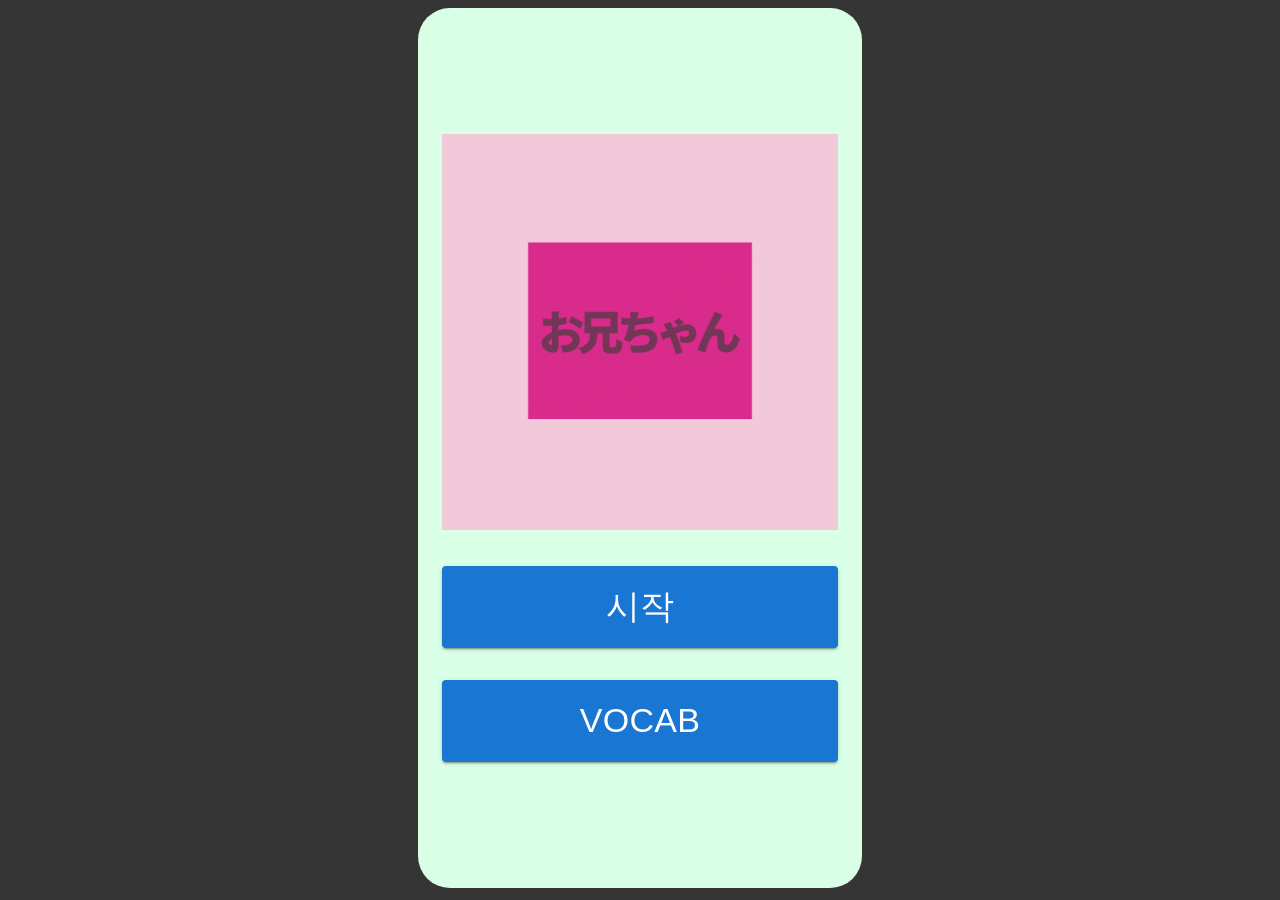
<file: index.html>
<!doctype html><html lang="en"><head><meta charset="utf-8"/><link rel="icon" href="/favicon.ico"/><meta name="viewport" content="width=device-width,initial-scale=1"/><meta name="theme-color" content="#000000"/><meta name="description" content="Web site created using create-react-app"/><link rel="apple-touch-icon" href="/logo192.png"/><link rel="manifest" href="/manifest.json"/><title>React App</title><script defer="defer" src="/static/js/main.b27fbe01.js"></script><link href="/static/css/main.84789092.css" rel="stylesheet"></head><body><noscript>You need to enable JavaScript to run this app.</noscript><div id="root"></div></body></html>
</file>
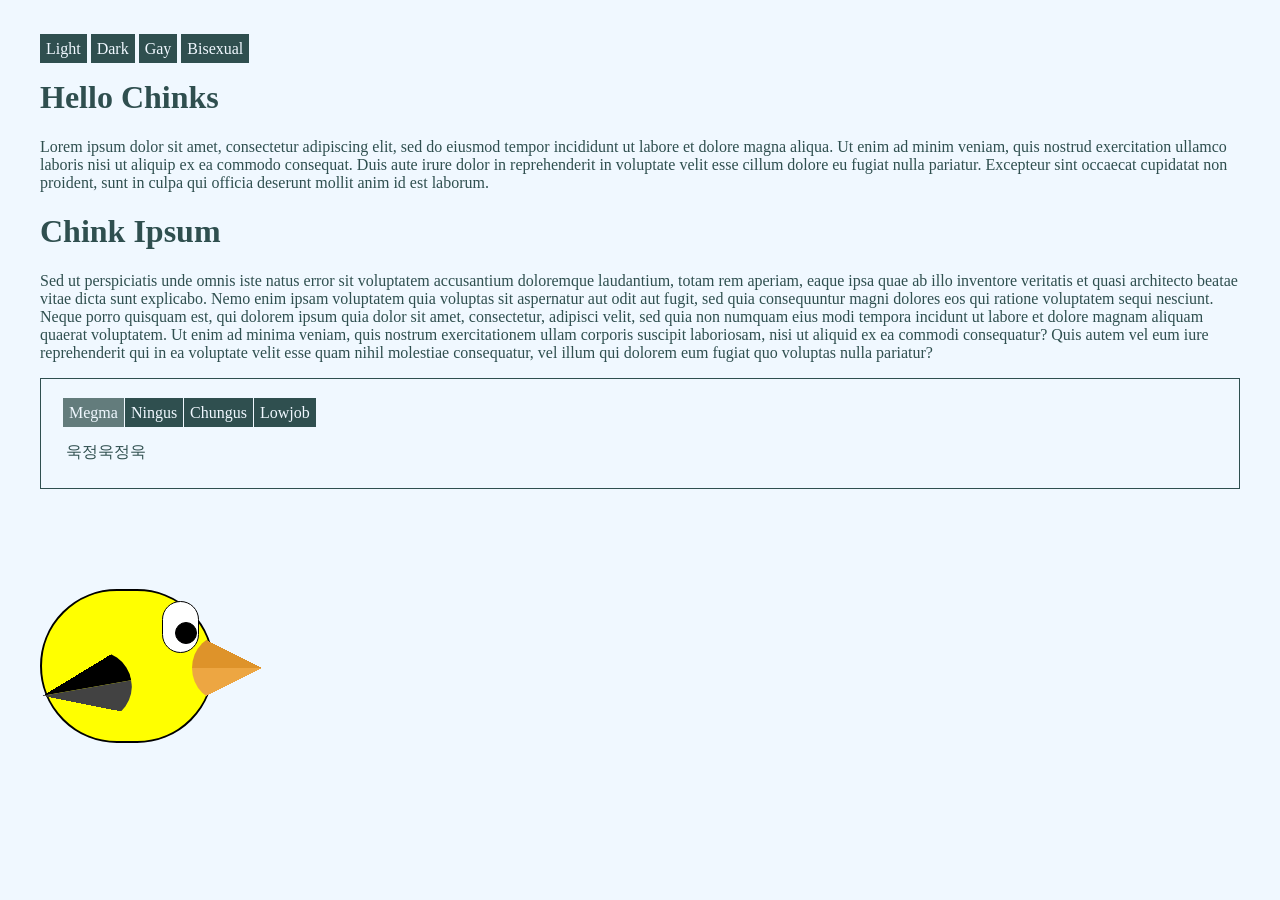
<file: omegalol/index.html>
<!DOCTYPE html>
<html lang="en">
    <head>
        <meta charset="UTF-8">
        <meta name="viewport" content="width=device-width, initial-scale=1.0">
        <meta http-equiv="X-UA-Compatible" content="ie=edge">
        <title>Homo homo sapiens</title>
    </head>
    
    <style>
        html, body {
            margin: 0;
            padding: 0;
        }
        input {
            display: none;
        }
        
        .container {
            --tit: 40px;
            width: calc(100vw - (var(--tit) * 2)); 
            height: calc(100vh - (var(--tit) * 2)); 
            padding: var(--tit);
        }
        
        #light:checked ~ .container {
            --bg: aliceblue;
            --fg: darkslategrey;
            --p1: #637c7c;
        }
        
        
        #dark:checked ~ .container {
            --bg: darkslategrey;
            --fg: aliceblue;
            --p1: #bac2c9;
        }
        
        #glight:checked ~ .container {
            --bg: #fbf1c7;
            --fg: #3c3836;
            --p1: #746c69;
        }
        
        #gdark:checked ~ .container {
            --bg: #282828;
            --fg: #ebdbb2;
            --p1: #bcae8d;
        }
        
        .container {
            background-color: var(--bg);
            color: var(--fg);
            transition: background-color 500ms linear, color 500ms linear;
        }
        
        label {
            cursor: pointer;
            border: 1px solid var(--fg);
            background-color: var(--fg);
            color: var(--bg);
            padding: 5px;   
        }
        
        .s2 {
            border: 1px solid var(--fg);
            height: fit-content;
            padding: 25px;
        }
        
        .s2 > label {
            transition: background-color 500ms linear, color 500ms linear;            
        }
        
        .s2 > label:not(:first-child){
            margin-left: -3px;
        }
        
        @keyframes fadeIn {
          0% {opacity:0;}
          100% {opacity:1;}
        }

        
        .tabcontent {
            display: none;
            padding-top: 20px;
            animation: fadeIn 500ms;
        }
        
        #t1:checked ~ #lol1 {
            cursor: default;
            border: 1px solid var(--p1);
            background-color: var(--p1);        
        }
        #t1:checked ~ #tc1 {
            display: block;
        }
        
        #t2:checked ~ #lol2 {
            cursor: default;
            border: 1px solid var(--p1);
            background-color: var(--p1);        
        }        
        #t2:checked ~ #tc2 {
            display: block;
        }
        
        #t3:checked ~ #lol3 {
            cursor: default;
            border: 1px solid var(--p1);
            background-color: var(--p1);        
        }
        #t3:checked ~ #tc3 {
            display: block;
        }

        #t4:checked ~ #lol4 {
            cursor: default;
            border: 1px solid var(--p1);
            background-color: var(--p1);        
        }
        #t4:checked ~ #tc4 {
            display: block;
        }
        
    </style>

    <body>
        <input type="radio" id="light" name="racism" checked/>
        <input type="radio" id="dark" name="racism" />
        <input type="radio" id="glight" name="racism" />
        <input type="radio" id="gdark" name="racism" />
        
        
        
        <div class="container">
            <label for="light">Light</label>
            <label for="dark">Dark</label>
            <label for="glight">Gay</label>
            <label for="gdark">Bisexual</label>
            
            
            <div>
                <h1>
                    Hello Chinks
                </h1>
                
                <p>
                    Lorem ipsum dolor sit amet, consectetur adipiscing elit, sed do eiusmod tempor incididunt ut labore et dolore magna aliqua. Ut enim ad minim veniam, quis nostrud exercitation ullamco laboris nisi ut aliquip ex ea commodo consequat. Duis aute irure dolor in reprehenderit in voluptate velit esse cillum dolore eu fugiat nulla pariatur. Excepteur sint occaecat cupidatat non proident, sunt in culpa qui officia deserunt mollit anim id est laborum.
                </p>
                
            </div>
            
            
            <div>
                <h1>
                    Chink Ipsum
                </h1>
                
                <p>
                    Sed ut perspiciatis unde omnis iste natus error sit voluptatem accusantium doloremque laudantium, totam rem aperiam, eaque ipsa quae ab illo inventore veritatis et quasi architecto beatae vitae dicta sunt explicabo. Nemo enim ipsam voluptatem quia voluptas sit aspernatur aut odit aut fugit, sed quia consequuntur magni dolores eos qui ratione voluptatem sequi nesciunt. Neque porro quisquam est, qui dolorem ipsum quia dolor sit amet, consectetur, adipisci velit, sed quia non numquam eius modi tempora incidunt ut labore et dolore magnam aliquam quaerat voluptatem. Ut enim ad minima veniam, quis nostrum exercitationem ullam corporis suscipit laboriosam, nisi ut aliquid ex ea commodi consequatur? Quis autem vel eum iure reprehenderit qui in ea voluptate velit esse quam nihil molestiae consequatur, vel illum qui dolorem eum fugiat quo voluptas nulla pariatur?
                </p>
                
            </div>
            
            <div class="s2">
                <input type="radio" id="t1" name="sexism" checked/>
                <input type="radio" id="t2" name="sexism" />
                <input type="radio" id="t3" name="sexism" />
                <input type="radio" id="t4" name="sexism" />
                
                <label for="t1" id="lol1">Megma</label>
                <label for="t2" id="lol2">Ningus</label>
                <label for="t3" id="lol3">Chungus</label>
                <label for="t4" id="lol4">Lowjob</label>
                
                <div id="tc1" class="tabcontent">욱정욱정욱</div>
                <div id="tc2" class="tabcontent">으앙아아앙아아아앙</div>
                <div id="tc3" class="tabcontent">UKKKKKKKKKKIE</div>
                <div id="tc4" class="tabcontent">개이</div>
            </div>
            
            <style>
                .badeh {
                  width: 170px;
                  height: 150px;
                  border: 2px solid black;
                  border-radius: 170px;
                  background-color: yellow;
                  animation: fap 2s linear infinite;
                  margin-top: 100px;
                }

                @keyframes fap {
                  0%, 100% {
                    transform: translateY(0);
                  }
                  50% {
                    transform: translateY(100px);
                  }
                }

                .eye {
                  width: 35px;
                  height: 50px;
                  border: 1px solid black;
                  border-radius: 30px;
                  background-color: white;
                  margin-left: 120px;
                  margin-top: 10px;
                }

                .pupil {
                  width: 20px;
                  height: 20px;
                  border: 1px solid black;
                  border-radius: 20px;
                  background-color: black;
                  margin-top: 20px;
                  margin-left: 12px;
                }

                .mouth {
                  width: 70px;
                  height: 70px;
                  background-image:
                    linear-gradient(to bottom right, transparent 50%, #de932a 0),
                    linear-gradient(to top right, #eda642 50%, transparent 0);
                  background-size: 50% 100%;
                  background-repeat: no-repeat;
                  background-position: left, right;
                  transform: rotate(90deg);
                  margin-left: 150px;
                  border-radius: 200px;
                  margin-top: -20px;
                }

                .wing {
                  width: 70px;
                  height: 90px;
                  background-image:
                    linear-gradient(to bottom right, transparent 50%, #424242 0),
                    linear-gradient(to top right, black 50%, transparent 0);
                  background-size: 50% 100%;
                  background-repeat: no-repeat;
                  background-position: left, right;
                  transform: rotate(260deg);
                  margin-left: 10px;
                  border-radius: 100px;
                  margin-top: -60px;
                }
                </style>

                <div class="badeh">
                  <div class="eye"><div class="pupil"></div></div>
                  <div class="mouth">
                  </div>
                  <div class="wing"></div>
                </div>

        </div>
        
    </body>
</html>
</file>
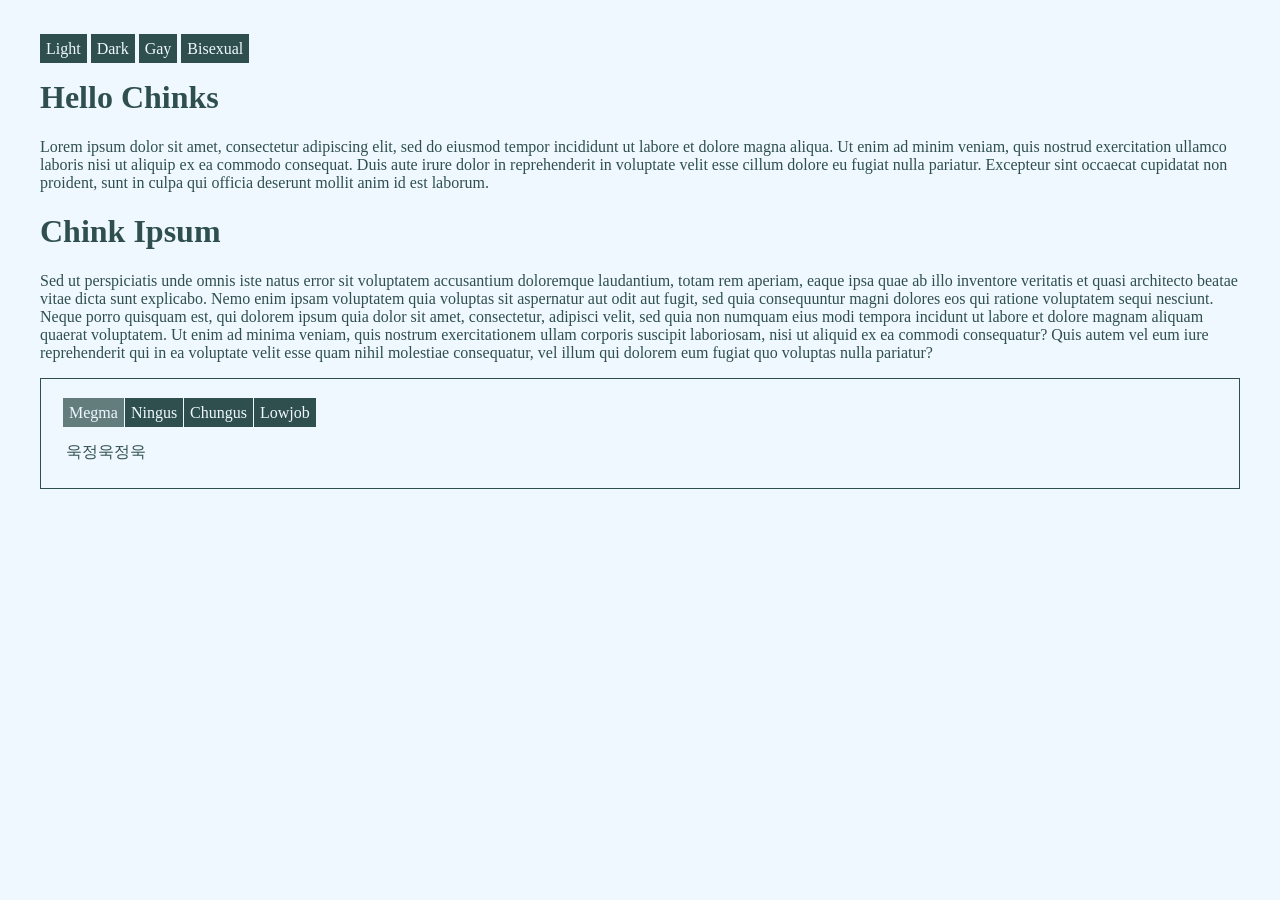
<file: lol.html>
<!DOCTYPE html>
<html lang="en">
    <head>
        <meta charset="UTF-8">
        <meta name="viewport" content="width=device-width, initial-scale=1.0">
        <meta http-equiv="X-UA-Compatible" content="ie=edge">
        <title>Homo homo sapiens</title>
    </head>
    
    <style>
        html, body {
            margin: 0;
            padding: 0;
        }
        input {
            display: none;
        }
        
        .container {
            --tit: 40px;
            width: calc(100vw - (var(--tit) * 2)); 
            height: calc(100vh - (var(--tit) * 2)); 
            padding: var(--tit);
        }
        
        #light:checked ~ .container {
            --bg: aliceblue;
            --fg: darkslategrey;
            --p1: #637c7c;
        }
        
        
        #dark:checked ~ .container {
            --bg: darkslategrey;
            --fg: aliceblue;
            --p1: #bac2c9;
        }
        
        #glight:checked ~ .container {
            --bg: #fbf1c7;
            --fg: #3c3836;
            --p1: #746c69;
        }
        
        #gdark:checked ~ .container {
            --bg: #282828;
            --fg: #ebdbb2;
            --p1: #bcae8d;
        }
        
        .container {
            background-color: var(--bg);
            color: var(--fg);
        }
        
        label {
            cursor: pointer;
            border: 1px solid var(--fg);
            background-color: var(--fg);
            color: var(--bg);
            padding: 5px;   
        }
        
        .s2 {
            border: 1px solid var(--fg);
            height: fit-content;
            padding: 25px;
        }
        
        
        .s2 > label:not(:first-child){
            margin-left: -3px;
        }
        
        .tabcontent {
            display: none;
            padding-top: 20px;
        }
        
        #t1:checked ~ #lol1 {
            cursor: default;
            border: 1px solid var(--p1);
            background-color: var(--p1);        
        }
        #t1:checked ~ #tc1 {
            display: block;
        }
        
        #t2:checked ~ #lol2 {
            cursor: default;
            border: 1px solid var(--p1);
            background-color: var(--p1);        
        }        
        #t2:checked ~ #tc2 {
            display: block;
        }
        
        #t3:checked ~ #lol3 {
            cursor: default;
            border: 1px solid var(--p1);
            background-color: var(--p1);        
        }
        #t3:checked ~ #tc3 {
            display: block;
        }

        #t4:checked ~ #lol4 {
            cursor: default;
            border: 1px solid var(--p1);
            background-color: var(--p1);        
        }
        #t4:checked ~ #tc4 {
            display: block;
        }
    </style>

    <body>
        <input type="radio" id="light" name="racism" checked/>
        <input type="radio" id="dark" name="racism" />
        <input type="radio" id="glight" name="racism" />
        <input type="radio" id="gdark" name="racism" />
        
        
        
        <div class="container">
            <label for="light">Light</label>
            <label for="dark">Dark</label>
            <label for="glight">Gay</label>
            <label for="gdark">Bisexual</label>
            
            
            <div>
                <h1>
                    Hello Chinks
                </h1>
                
                <p>
                    Lorem ipsum dolor sit amet, consectetur adipiscing elit, sed do eiusmod tempor incididunt ut labore et dolore magna aliqua. Ut enim ad minim veniam, quis nostrud exercitation ullamco laboris nisi ut aliquip ex ea commodo consequat. Duis aute irure dolor in reprehenderit in voluptate velit esse cillum dolore eu fugiat nulla pariatur. Excepteur sint occaecat cupidatat non proident, sunt in culpa qui officia deserunt mollit anim id est laborum.
                </p>
                
            </div>
            
            
            <div>
                <h1>
                    Chink Ipsum
                </h1>
                
                <p>
                    Sed ut perspiciatis unde omnis iste natus error sit voluptatem accusantium doloremque laudantium, totam rem aperiam, eaque ipsa quae ab illo inventore veritatis et quasi architecto beatae vitae dicta sunt explicabo. Nemo enim ipsam voluptatem quia voluptas sit aspernatur aut odit aut fugit, sed quia consequuntur magni dolores eos qui ratione voluptatem sequi nesciunt. Neque porro quisquam est, qui dolorem ipsum quia dolor sit amet, consectetur, adipisci velit, sed quia non numquam eius modi tempora incidunt ut labore et dolore magnam aliquam quaerat voluptatem. Ut enim ad minima veniam, quis nostrum exercitationem ullam corporis suscipit laboriosam, nisi ut aliquid ex ea commodi consequatur? Quis autem vel eum iure reprehenderit qui in ea voluptate velit esse quam nihil molestiae consequatur, vel illum qui dolorem eum fugiat quo voluptas nulla pariatur?
                </p>
                
            </div>
            
            <div class="s2">
                <input type="radio" id="t1" name="sexism" checked/>
                <input type="radio" id="t2" name="sexism" />
                <input type="radio" id="t3" name="sexism" />
                <input type="radio" id="t4" name="sexism" />
                
                <label for="t1" id="lol1">Megma</label>
                <label for="t2" id="lol2">Ningus</label>
                <label for="t3" id="lol3">Chungus</label>
                <label for="t4" id="lol4">Lowjob</label>
                
                <div id="tc1" class="tabcontent">욱정욱정욱</div>
                <div id="tc2" class="tabcontent">으앙아아앙아아아앙</div>
                <div id="tc3" class="tabcontent">UKKKKKKKKKKIE</div>
                <div id="tc4" class="tabcontent">개이</div>
            </div>
        </div>
        
    </body>
</html>
</file>
<file: static/css/main.84789092.css>
@font-face{font-family:JpFont;src:local("JpFont"),url(/static/media/NotoSansJP-Regular.2a77d217ecd601bbf009.ttf) format("truetype")}@font-face{font-family:JpFontBold;src:local("JpFont"),url(/static/media/NotoSansJP-Bold.5782c77a5372762a808e.ttf) format("truetype")}@font-face{font-family:JpFontMedium;src:local("JpFont"),url(/static/media/NotoSansJP-Medium.0574422b13c8065fb966.ttf) format("truetype")}body{background-color:#353535}
/*# sourceMappingURL=main.84789092.css.map*/
</file>
